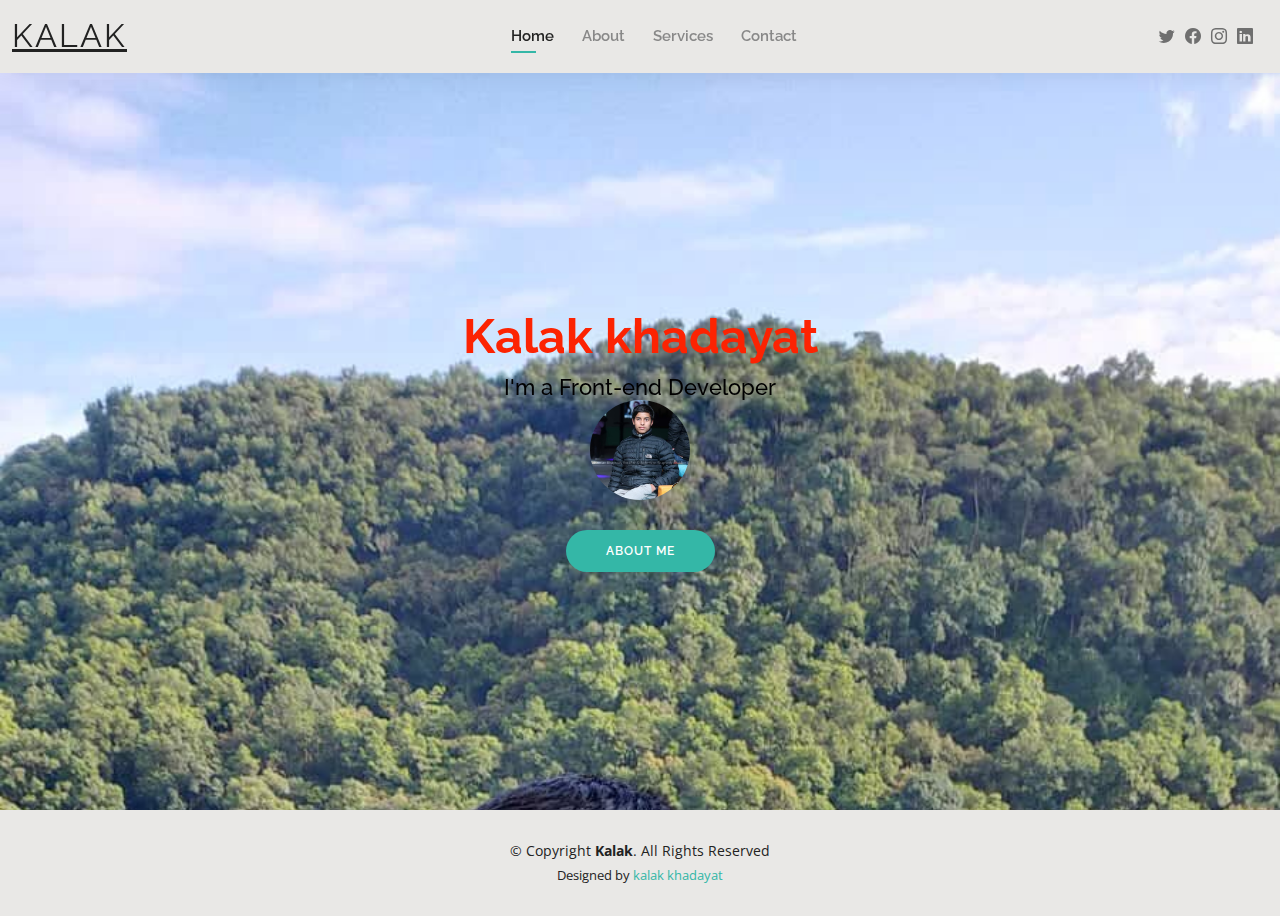
<file: index.html>
<!DOCTYPE html>
<html lang="en">

<head>
    <meta charset="utf-8">
    <meta content="width=device-width, initial-scale=1.0" name="viewport">

    <title>MyWebsite</title>
    <meta content="" name="description">
    <meta content="" name="keywords">

    <!-- Favicons -->
    <link href="assets/img/favicon.png" rel="icon">
    <link href="assets/img/apple-touch-icon.png" rel="apple-touch-icon">

    <!-- Google Fonts -->
    <link href="https://fonts.googleapis.com/css?family=Open+Sans:300,300i,400,400i,600,600i,700,700i|Raleway:300,300i,400,400i,500,500i,600,600i,700,700i|Poppins:300,300i,400,400i,500,500i,600,600i,700,700i" rel="stylesheet">

    <!-- Vendor CSS Files -->
    <link href="assets/vendor/aos/aos.css" rel="stylesheet">
    <link href="assets/vendor/bootstrap/css/bootstrap.min.css" rel="stylesheet">
    <link href="assets/vendor/bootstrap-icons/bootstrap-icons.css" rel="stylesheet">
    <link href="assets/vendor/boxicons/css/boxicons.min.css" rel="stylesheet">
    <link href="assets/vendor/glightbox/css/glightbox.min.css" rel="stylesheet">
    <link href="assets/vendor/swiper/swiper-bundle.min.css" rel="stylesheet">

    <!-- Template Main CSS File -->
    <link href="assets/css/style.css" rel="stylesheet">

    <!-- =======================================================
  * Template Name: Kelly - v4.8.1
  * Template URL: https://bootstrapmade.com/kelly-free-bootstrap-cv-resume-html-template/
  * Author: BootstrapMade.com
  * License: https://bootstrapmade.com/license/
  ======================================================== -->
</head>

<body>

    <!-- ======= Header ======= -->
    <header id="header" class="fixed-top">
        <div class="container-fluid d-flex justify-content-between align-items-center">

            <h1 class="logo me-auto me-lg-0"><a href="index.html"><u>Kalak</u></a></h1>
            <!-- Uncomment below if you prefer to use an image logo -->
            <!-- <a href="index.html" class="logo"><img src="assets/img/logo.png" alt="" class="img-fluid"></a>-->

            <nav id="navbar" class="navbar order-last order-lg-0">
                <ul>
                    <li><a class="active" href="index.html">Home</a></li>
                    <li><a href="about.html">About</a></li>
                    <li><a href="services.html">Services</a></li>
                    <li><a href="contact.html">Contact</a></li>
                </ul>
                <i class="bi bi-list mobile-nav-toggle"></i>
            </nav>
            <!-- .navbar -->

            <div class="header-social-links">
                <a href="#" class="twitter"><i class="bi bi-twitter"></i></a>
                <a href="#" class="facebook"><i class="bi bi-facebook"></i></a>
                <a href="#" class="instagram"><i class="bi bi-instagram"></i></a>
                <a href="#" class="linkedin"><i class="bi bi-linkedin"></i></i></a>
            </div>

        </div>

    </header>
    <!-- End Header -->

    <!-- ======= Hero Section ======= -->
    <section id="hero" class="d-flex align-items-center">
        <div class="container d-flex flex-column align-items-center" data-aos="zoom-in" data-aos-delay="100">
            <h1><span style="color:rgb(252, 35, 2);">Kalak khadayat</span></h1>
            <h2><span style="color:rgb(1, 0, 1);">I'm a Front-end Developer</span></h2>
            <img src="assets/img/about.jpg" width="100" height="100" alt="">
            <a href="about.html" class="btn-about">About Me</a>
        </div>
    </section>
    <!-- End Hero -->

    <!-- ======= Footer ======= -->
    <footer id="footer">
        <div class="container">
            <div class="copyright">
                &copy; Copyright <strong><span>Kalak</span></strong>. All Rights Reserved
            </div>
            <div class="credits">
                Designed by <a href="#">kalak khadayat</a>
            </div>
        </div>
    </footer>
    <!-- End  Footer -->

    <div id="preloader"></div>
    <a href="#" class="back-to-top d-flex align-items-center justify-content-center"><i class="bi bi-arrow-up-short"></i></a>

    <!-- Vendor JS Files -->
    <script src="assets/vendor/purecounter/purecounter_vanilla.js"></script>
    <script src="assets/vendor/aos/aos.js"></script>
    <script src="assets/vendor/bootstrap/js/bootstrap.bundle.min.js"></script>
    <script src="assets/vendor/glightbox/js/glightbox.min.js"></script>
    <script src="assets/vendor/isotope-layout/isotope.pkgd.min.js"></script>
    <script src="assets/vendor/swiper/swiper-bundle.min.js"></script>
    <script src="assets/vendor/waypoints/noframework.waypoints.js"></script>
    <script src="assets/vendor/php-email-form/validate.js"></script>

    <!-- Template Main JS File -->
    <script src="assets/js/main.js"></script>

</body>

</html>
</file>
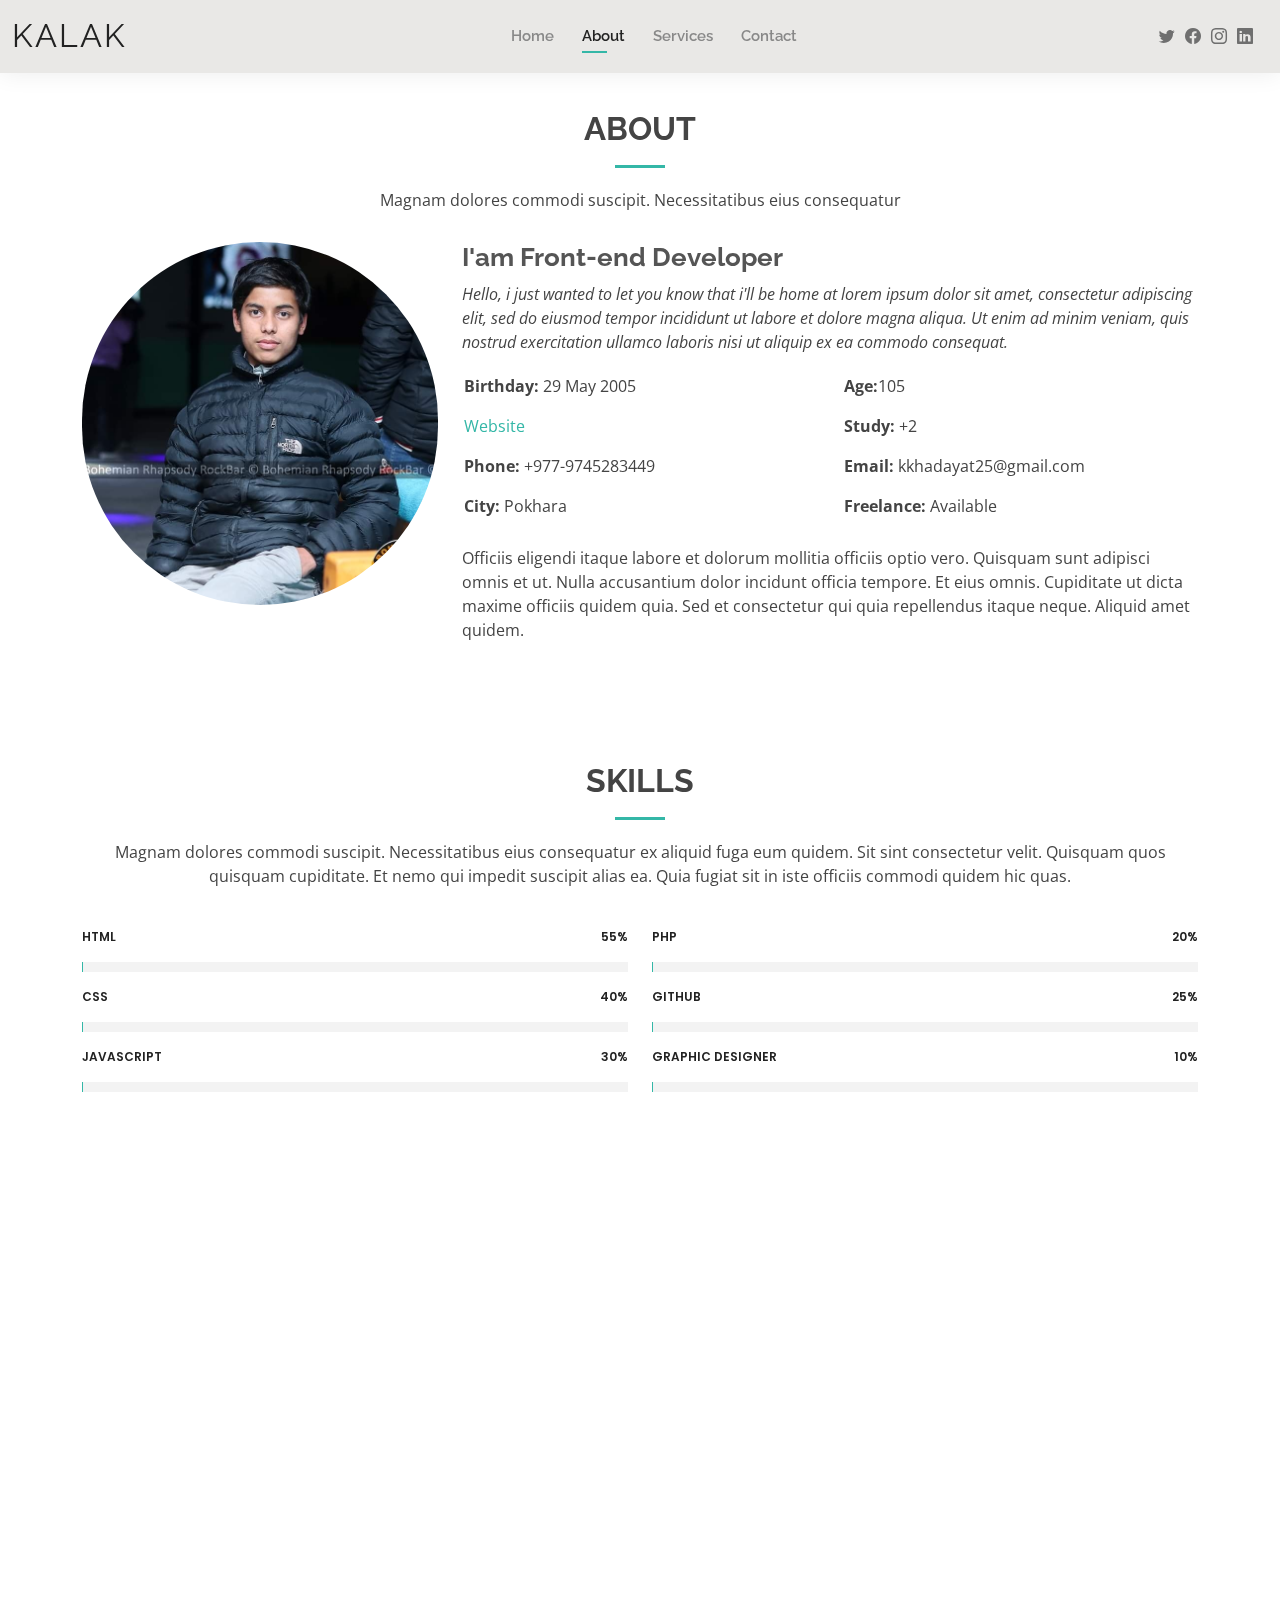
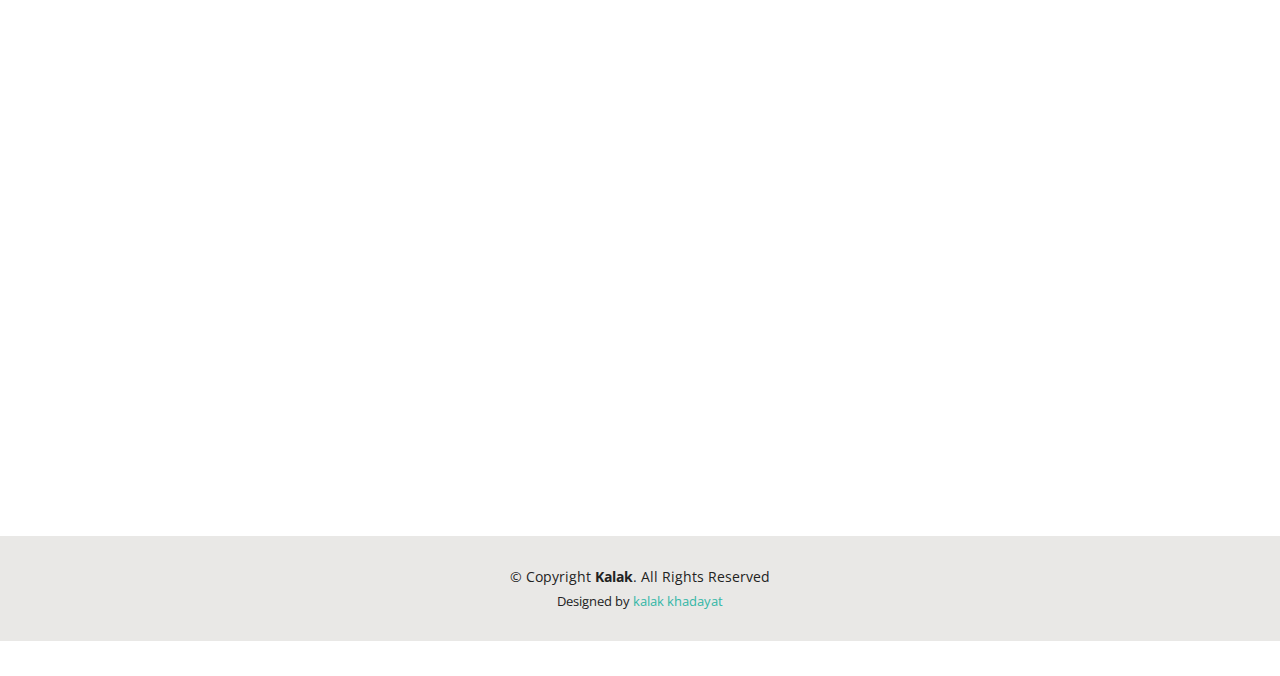
<file: about.html>
<!DOCTYPE html>
<html lang="en">

<head>
    <meta charset="utf-8">
    <meta content="width=device-width, initial-scale=1.0" name="viewport">

    <title>Mywebite</title>
    <meta content="" name="description">
    <meta content="" name="keywords">

    <!-- Favicons -->
    <link href="assets/img/favicon.png" rel="icon">
    <link href="assets/img/apple-touch-icon.png" rel="apple-touch-icon">

    <!-- Google Fonts -->
    <link href="https://fonts.googleapis.com/css?family=Open+Sans:300,300i,400,400i,600,600i,700,700i|Raleway:300,300i,400,400i,500,500i,600,600i,700,700i|Poppins:300,300i,400,400i,500,500i,600,600i,700,700i" rel="stylesheet">

    <!-- Vendor CSS Files -->
    <link href="assets/vendor/aos/aos.css" rel="stylesheet">
    <link href="assets/vendor/bootstrap/css/bootstrap.min.css" rel="stylesheet">
    <link href="assets/vendor/bootstrap-icons/bootstrap-icons.css" rel="stylesheet">
    <link href="assets/vendor/boxicons/css/boxicons.min.css" rel="stylesheet">
    <link href="assets/vendor/glightbox/css/glightbox.min.css" rel="stylesheet">
    <link href="assets/vendor/swiper/swiper-bundle.min.css" rel="stylesheet">

    <!-- Template Main CSS File -->
    <link href="assets/css/style.css" rel="stylesheet">

    <!-- =======================================================
  * Template Name: Kelly - v4.8.1
  * Template URL: https://bootstrapmade.com/kelly-free-bootstrap-cv-resume-html-template/
  * Author: BootstrapMade.com
  * License: https://bootstrapmade.com/license/
  ======================================================== -->
</head>

<body>

    <!-- ======= Header ======= -->
    <header id="header" class="fixed-top">
        <div class="container-fluid d-flex justify-content-between align-items-center">

            <h1 class="logo me-auto me-lg-0"><a href="index.html">Kalak</a></h1>
            <!-- Uncomment below if you prefer to use an image logo -->
            <!-- <a href="index.html" class="logo"><img src="assets/img/logo.png" alt="" class="img-fluid"></a>-->

            <nav id="navbar" class="navbar order-last order-lg-0">
                <ul>
                    <li><a href="index.html">Home</a></li>
                    <li><a class="active" href="about.html">About</a></li>
                    <li><a href="services.html">Services</a></li>
                    <li><a href="contact.html">Contact</a></li>
                </ul>
                <i class="bi bi-list mobile-nav-toggle"></i>
            </nav>
            <!-- .navbar -->

            <div class="header-social-links">
                <a href="#" class="twitter"><i class="bi bi-twitter"></i></a>
                <a href="#" class="facebook"><i class="bi bi-facebook"></i></a>
                <a href="#" class="instagram"><i class="bi bi-instagram"></i></a>
                <a href="#" class="linkedin"><i class="bi bi-linkedin"></i></i></a>
            </div>

        </div>

    </header>
    <!-- End Header -->

    <main id="main">

        <!-- ======= About Section ======= -->
        <section id="about" class="about">
            <div class="container" data-aos="fade-up">

                <div class="section-title">
                    <h2>About</h2>
                    <p>Magnam dolores commodi suscipit. Necessitatibus eius consequatur</p>
                </div>

                <div class="row">
                    <div class="col-lg-4">
                        <img src="assets/img/about.jpg" class="img-fluid" alt="">
                    </div>
                    <div class="col-lg-8 pt-4 pt-lg-0 content">
                        <h3>I'am Front-end Developer</h3>
                        <p class="fst-italic">

                            Hello, i just wanted to let you know that i'll be home at lorem ipsum dolor sit amet, consectetur adipiscing elit, sed do eiusmod tempor incididunt ut labore et dolore magna aliqua. Ut enim ad minim veniam, quis nostrud exercitation ullamco laboris nisi
                            ut aliquip ex ea commodo consequat.
                        </p>
                        <div class="row">
                            <div class="col-lg-6">
                                <ul>
                                    <li><i class="bi bi-rounded-right"></i> <strong>Birthday:</strong> 29 May 2005</li>
                                    <li><i class="bi bi-rounded-right"></i>
                                        <a href="https://dammarkhadayat.com.np/">Website</a></li>
                                    <li><i class="bi bi-rounded-right"></i> <strong>Phone:</strong> +977-9745283449</li>
                                    <li><i class="bi bi-rounded-right"></i> <strong>City:</strong> Pokhara</li>
                                </ul>
                            </div>
                            <div class="col-lg-6">
                                <ul>
                                    <li><i class="bi bi-rounded-right"></i> <strong>Age:</strong>105</li>
                                    <li><i class="bi bi-rounded-right"></i> <strong>Study:</strong> +2</li>
                                    <li><i class="bi bi-rounded-right"></i> <strong>Email:</strong> kkhadayat25@gmail.com</li>
                                    <li><i class="bi bi-rounded-right"></i> <strong>Freelance:</strong> Available</li>
                                </ul>
                            </div>
                        </div>
                        <p>
                            Officiis eligendi itaque labore et dolorum mollitia officiis optio vero. Quisquam sunt adipisci omnis et ut. Nulla accusantium dolor incidunt officia tempore. Et eius omnis. Cupiditate ut dicta maxime officiis quidem quia. Sed et consectetur qui quia
                            repellendus itaque neque. Aliquid amet quidem.
                        </p>
                    </div>
                </div>

            </div>
        </section>
        <!-- End About Section -->

        <!-- ======= Skills Section ======= -->
        <section id="skills" class="skills">
            <div class="container" data-aos="fade-up">

                <div class="section-title">
                    <h2>Skills</h2>
                    <p>Magnam dolores commodi suscipit. Necessitatibus eius consequatur ex aliquid fuga eum quidem. Sit sint consectetur velit. Quisquam quos quisquam cupiditate. Et nemo qui impedit suscipit alias ea. Quia fugiat sit in iste officiis commodi
                        quidem hic quas.</p>
                </div>

                <div class="row skills-content">

                    <div class="col-lg-6">

                        <div class="progress">
                            <span class="skill">HTML <i class="val">55%</i></span>
                            <div class="progress-bar-wrap">
                                <div class="progress-bar" role="progressbar" aria-valuenow="55" aria-valuemin="0" aria-valuemax="100"></div>
                            </div>
                        </div>

                        <div class="progress">
                            <span class="skill">CSS <i class="val">40%</i></span>
                            <div class="progress-bar-wrap">
                                <div class="progress-bar" role="progressbar" aria-valuenow="40" aria-valuemin="0" aria-valuemax="100"></div>
                            </div>
                        </div>

                        <div class="progress">
                            <span class="skill">JavaScript <i class="val">30%</i></span>
                            <div class="progress-bar-wrap">
                                <div class="progress-bar" role="progressbar" aria-valuenow="30" aria-valuemin="0" aria-valuemax="100"></div>
                            </div>
                        </div>

                    </div>

                    <div class="col-lg-6">

                        <div class="progress">
                            <span class="skill">PHP <i class="val">20%</i></span>
                            <div class="progress-bar-wrap">
                                <div class="progress-bar" role="progressbar" aria-valuenow="20" aria-valuemin="0" aria-valuemax="100"></div>
                            </div>
                        </div>

                        <div class="progress">
                            <span class="skill">Github <i class="val">25%</i></span>
                            <div class="progress-bar-wrap">
                                <div class="progress-bar" role="progressbar" aria-valuenow="25" aria-valuemin="0" aria-valuemax="100"></div>
                            </div>
                        </div>

                        <div class="progress">
                            <span class="skill">Graphic Designer<i class="val">10%</i></span>
                            <div class="progress-bar-wrap">
                                <div class="progress-bar" role="progressbar" aria-valuenow="10" aria-valuemin="0" aria-valuemax="100"></div>
                            </div>
                        </div>

                    </div>

                </div>

            </div>
        </section>
        <!-- End Skills Section -->

        <!-- ======= Facts Section ======= -->
        <section id="facts" class="facts">
            <div class="container" data-aos="fade-up">

                <div class="section-title">
                    <h2>Facts</h2>
                    <p>Magnam dolores commodi suscipit. Necessitatibus eius consequatur ex aliquid fuga eum quidem. Sit sint consectetur velit. Quisquam quos quisquam cupiditate. Et nemo qui impedit suscipit alias ea. Quia fugiat sit in iste officiis commodi
                        quidem hic quas.</p>
                </div>

                <div class="row counters">

                    <div class="col-lg-3 col-6 text-center">
                        <span data-purecounter-start="0" data-purecounter-end="12" data-purecounter-duration="1" class="purecounter"></span>
                        <p>Clients</p>
                    </div>

                    <div class="col-lg-3 col-6 text-center">
                        <span data-purecounter-start="0" data-purecounter-end="51" data-purecounter-duration="1" class="purecounter"></span>
                        <p>Projects</p>
                    </div>

                    <div class="col-lg-3 col-6 text-center">
                        <span data-purecounter-start="0" data-purecounter-end="143" data-purecounter-duration="1" class="purecounter"></span>
                        <p>Hours Of Support</p>
                    </div>

                    <div class="col-lg-3 col-6 text-center">
                        <span data-purecounter-start="0" data-purecounter-end="15" data-purecounter-duration="1" class="purecounter"></span>
                        <p>Hard Workers</p>
                    </div>

                </div>

            </div>
        </section>
        <!-- End Facts Section -->

        <!-- ======= Testimonials Section ======= -->
        <section id="testimonials" class="testimonials">
            <div class="container" data-aos="fade-up">

                <div class="section-title">
                    <h2>Testimonials</h2>
                    <p>Magnam dolores commodi suscipit. Necessitatibus eius consequatur ex aliquid fuga eum quidem. Sit sint consectetur velit. Quisquam quos quisquam cupiditate. Et nemo qui impedit suscipit alias ea. Quia fugiat sit in iste officiis commodi
                        quidem hic quas.</p>
                </div>

                <div class="testimonials-slider swiper" data-aos="fade-up" data-aos-delay="100">
                    <div class="swiper-wrapper">

                        <div class="swiper-slide">
                            <div class="testimonial-item">
                                <img src="assets/img/about.jpg" class="testimonial-img" alt="">
                                <h3>Kalak khadayat</h3>
                                <h4>Front-end Developer</h4>
                                <p>
                                    <i class="bx bxs-quote-alt-left quote-icon-left"></i> Proin iaculis purus consequat sem cure digni ssim donec porttitora entum suscipit rhoncus. Accusantium quam, ultricies eget id, aliquam eget nibh et. Maecen aliquam,
                                    risus at semper.
                                    <i class="bx bxs-quote-alt-right quote-icon-right"></i>
                                </p>
                            </div>
                        </div>
                        <!-- End testimonial item -->

                        <div class="swiper-slide">
                            <div class="testimonial-item">
                                <img src="assets/img/testimonials/2.jpg" class="testimonial-img" alt="">
                                <h3>John Doe</h3>
                                <h4>Designer</h4>
                                <p>
                                    <i class="bx bxs-quote-alt-left quote-icon-left"></i> Export tempor illum tamen malis malis eram quae irure esse labore quem cillum quid cillum eram malis quorum velit fore eram velit sunt aliqua noster fugiat irure
                                    amet legam anim culpa.
                                    <i class="bx bxs-quote-alt-right quote-icon-right"></i>
                                </p>
                            </div>
                        </div>
                        <!-- End testimonial item -->

                        <div class="swiper-slide">
                            <div class="testimonial-item">
                                <img src="assets/img/testimonials/1.jpg" class="testimonial-img" alt="">
                                <h3>Jena Karlis</h3>
                                <h4>Store Owner</h4>
                                <p>
                                    <i class="bx bxs-quote-alt-left quote-icon-left"></i> Enim nisi quem export duis labore cillum quae magna enim sint quorum nulla quem veniam duis minim tempor labore quem eram duis noster aute amet eram fore quis sint
                                    minim.
                                    <i class="bx bxs-quote-alt-right quote-icon-right"></i>
                                </p>
                            </div>
                        </div>
                    </div>
                    <div class="swiper-pagination"></div>
                </div>
            </div>
        </section>
        <!-- End Testimonials Section -->

    </main>
    <!-- End #main -->

    <!-- ======= Footer ======= -->
    <footer id="footer">
        <div class="container">
            <div class="copyright">
                &copy; Copyright <strong><span>Kalak</span></strong>. All Rights Reserved
            </div>
            <div class="credits">
                <!-- All the links in the footer should remain intact. -->
                <!-- You can delete the links only if you purchased the pro version. -->
                <!-- Licensing information: https://bootstrapmade.com/license/ -->
                <!-- Purchase the pro version with working PHP/AJAX contact form: https://bootstrapmade.com/kelly-free-bootstrap-cv-resume-html-template/ -->
                Designed by <a href="#">kalak khadayat</a>
            </div>
        </div>
    </footer>
    <!-- End  Footer -->

    <div id="preloader"></div>
    <a href="#" class="back-to-top d-flex align-items-center justify-content-center"><i class="bi bi-arrow-up-short"></i></a>

    <!-- Vendor JS Files -->
    <script src="assets/vendor/purecounter/purecounter_vanilla.js"></script>
    <script src="assets/vendor/aos/aos.js"></script>
    <script src="assets/vendor/bootstrap/js/bootstrap.bundle.min.js"></script>
    <script src="assets/vendor/glightbox/js/glightbox.min.js"></script>
    <script src="assets/vendor/isotope-layout/isotope.pkgd.min.js"></script>
    <script src="assets/vendor/swiper/swiper-bundle.min.js"></script>
    <script src="assets/vendor/waypoints/noframework.waypoints.js"></script>
    <script src="assets/vendor/php-email-form/validate.js"></script>

    <!-- Template Main JS File -->
    <script src="assets/js/main.js"></script>

</body>

</html>
</file>
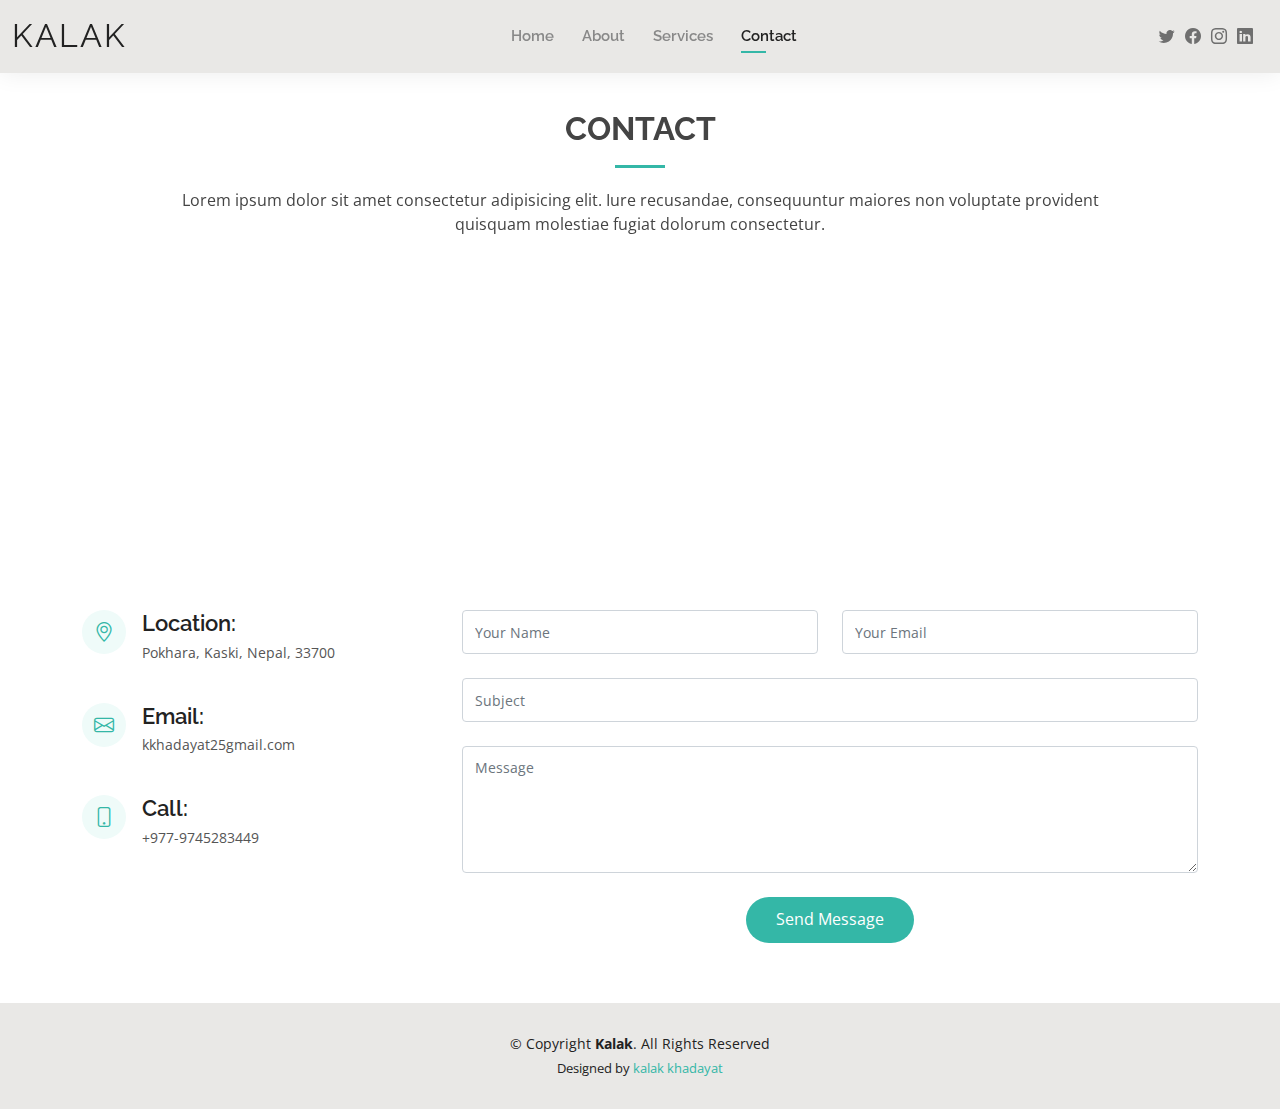
<file: contact.html>
<!DOCTYPE html>
<html lang="en">

<head>
    <meta charset="utf-8">
    <meta content="width=device-width, initial-scale=1.0" name="viewport">

    <title>Mywebsite</title>
    <meta content="" name="description">
    <meta content="" name="keywords">

    <!-- Favicons -->
    <link href="assets/img/favicon.png" rel="icon">
    <link href="assets/img/apple-touch-icon.png" rel="apple-touch-icon">

    <!-- Google Fonts -->
    <link href="https://fonts.googleapis.com/css?family=Open+Sans:300,300i,400,400i,600,600i,700,700i|Raleway:300,300i,400,400i,500,500i,600,600i,700,700i|Poppins:300,300i,400,400i,500,500i,600,600i,700,700i" rel="stylesheet">

    <!-- Vendor CSS Files -->
    <link href="assets/vendor/aos/aos.css" rel="stylesheet">
    <link href="assets/vendor/bootstrap/css/bootstrap.min.css" rel="stylesheet">
    <link href="assets/vendor/bootstrap-icons/bootstrap-icons.css" rel="stylesheet">
    <link href="assets/vendor/boxicons/css/boxicons.min.css" rel="stylesheet">
    <link href="assets/vendor/glightbox/css/glightbox.min.css" rel="stylesheet">
    <link href="assets/vendor/swiper/swiper-bundle.min.css" rel="stylesheet">

    <!-- Template Main CSS File -->
    <link href="assets/css/style.css" rel="stylesheet">

    <!-- =======================================================
  * Template Name: Kelly - v4.8.1
  * Template URL: https://bootstrapmade.com/kelly-free-bootstrap-cv-resume-html-template/
  * Author: BootstrapMade.com
  * License: https://bootstrapmade.com/license/
  ======================================================== -->
</head>

<body>

    <!-- ======= Header ======= -->
    <header id="header" class="fixed-top">
        <div class="container-fluid d-flex justify-content-between align-items-center">

            <h1 class="logo me-auto me-lg-0"><a href="index.html">kalak</a></h1>
            <!-- Uncomment below if you prefer to use an image logo -->
            <!-- <a href="index.html" class="logo"><img src="assets/img/logo.png" alt="" class="img-fluid"></a>-->

            <nav id="navbar" class="navbar order-last order-lg-0">
                <ul>
                    <li><a href="index.html">Home</a></li>
                    <li><a href="about.html">About</a></li>
                    <li><a href="services.html">Services</a></li>
                    <li><a class="active" href="contact.html">Contact</a></li>
                </ul>
                <i class="bi bi-list mobile-nav-toggle"></i>
            </nav>
            <!-- .navbar -->

            <div class="header-social-links">
                <a href="#" class="twitter"><i class="bi bi-twitter"></i></a>
                <a href="#" class="facebook"><i class="bi bi-facebook"></i></a>
                <a href="#" class="instagram"><i class="bi bi-instagram"></i></a>
                <a href="#" class="linkedin"><i class="bi bi-linkedin"></i></i></a>
            </div>

        </div>

    </header>
    <!-- End Header -->

    <main id="main">

        <!-- ======= Contact Section ======= -->
        <section id="contact" class="contact">
            <div class="container" data-aos="fade-up">

                <div class="section-title">
                    <h2>Contact</h2>
                    <p>Lorem ipsum dolor sit amet consectetur adipisicing elit. Iure recusandae, consequuntur maiores non voluptate provident <br> quisquam molestiae fugiat dolorum consectetur.</p>
                </div>

                <div>
                    <iframe src="https://www.google.com/maps/embed?pb=!1m18!1m12!1m3!1d112488.40702087656!2d83.88657794970028!3d28.229704559090877!2m3!1f0!2f0!3f0!3m2!1i1024!2i768!4f13.1!3m3!1m2!1s0x3995937bbf0376ff%3A0xf6cf823b25802164!2z4KSq4KWL4KSW4KSw4KS-!5e0!3m2!1sne!2snp!4v1661399751053!5m2!1sne!2snp"
                        width="100%" height="290px" style="border:0;" allowfullscreen="" loading="lazy" referrerpolicy="no-referrer-when-downgrade"></iframe>
                </div>

                <div class="row mt-5">

                    <div class="col-lg-4">
                        <div class="info">
                            <div class="address">
                                <i class="bi bi-geo-alt"></i>
                                <h4>Location:</h4>
                                <p>Pokhara, Kaski, Nepal, 33700</p>
                            </div>

                            <div class="email">
                                <i class="bi bi-envelope"></i>
                                <h4>Email:</h4>
                                <p>kkhadayat25gmail.com</p>
                            </div>

                            <div class="phone">
                                <i class="bi bi-phone"></i>
                                <h4>Call:</h4>
                                <p>+977-9745283449</p>
                            </div>

                        </div>

                    </div>

                    <div class="col-lg-8 mt-5 mt-lg-0">

                        <form action="forms/contact.php" method="post" role="form" class="php-email-form">
                            <div class="row">
                                <div class="col-md-6 form-group">
                                    <input type="text" name="name" class="form-control" id="name" placeholder="Your Name" required>
                                </div>
                                <div class="col-md-6 form-group mt-3 mt-md-0">
                                    <input type="email" class="form-control" name="email" id="email" placeholder="Your Email" required>
                                </div>
                            </div>
                            <div class="form-group mt-3">
                                <input type="text" class="form-control" name="subject" id="subject" placeholder="Subject" required>
                            </div>
                            <div class="form-group mt-3">
                                <textarea class="form-control" name="message" rows="5" placeholder="Message" required></textarea>
                            </div>
                            <div class="my-3">
                                <div class="loading">Loading</div>
                                <div class="error-message"></div>
                                <div class="sent-message">Your message has been sent. Thank you!</div>
                            </div>
                            <div class="text-center"><button type="submit">Send Message</button></div>
                        </form>

                    </div>

                </div>

            </div>
        </section>
        <!-- End Contact Section -->

    </main>
    <!-- End #main -->

    <!-- ======= Footer ======= -->
    <footer id="footer">
        <div class="container">
            <div class="copyright">
                &copy; Copyright <strong><span>Kalak</span></strong>. All Rights Reserved
            </div>
            <div class="credits">
                Designed by <a href="#">kalak khadayat</a>
            </div>
        </div>
    </footer>
    <!-- End  Footer -->

    <div id="preloader"></div>
    <a href="#" class="back-to-top d-flex align-items-center justify-content-center"><i class="bi bi-arrow-up-short"></i></a>

    <!-- Vendor JS Files -->
    <script src="assets/vendor/purecounter/purecounter_vanilla.js"></script>
    <script src="assets/vendor/aos/aos.js"></script>
    <script src="assets/vendor/bootstrap/js/bootstrap.bundle.min.js"></script>
    <script src="assets/vendor/glightbox/js/glightbox.min.js"></script>
    <script src="assets/vendor/isotope-layout/isotope.pkgd.min.js"></script>
    <script src="assets/vendor/swiper/swiper-bundle.min.js"></script>
    <script src="assets/vendor/waypoints/noframework.waypoints.js"></script>
    <script src="assets/vendor/php-email-form/validate.js"></script>

    <!-- Template Main JS File -->
    <script src="assets/js/main.js"></script>

</body>

</html>
</file>
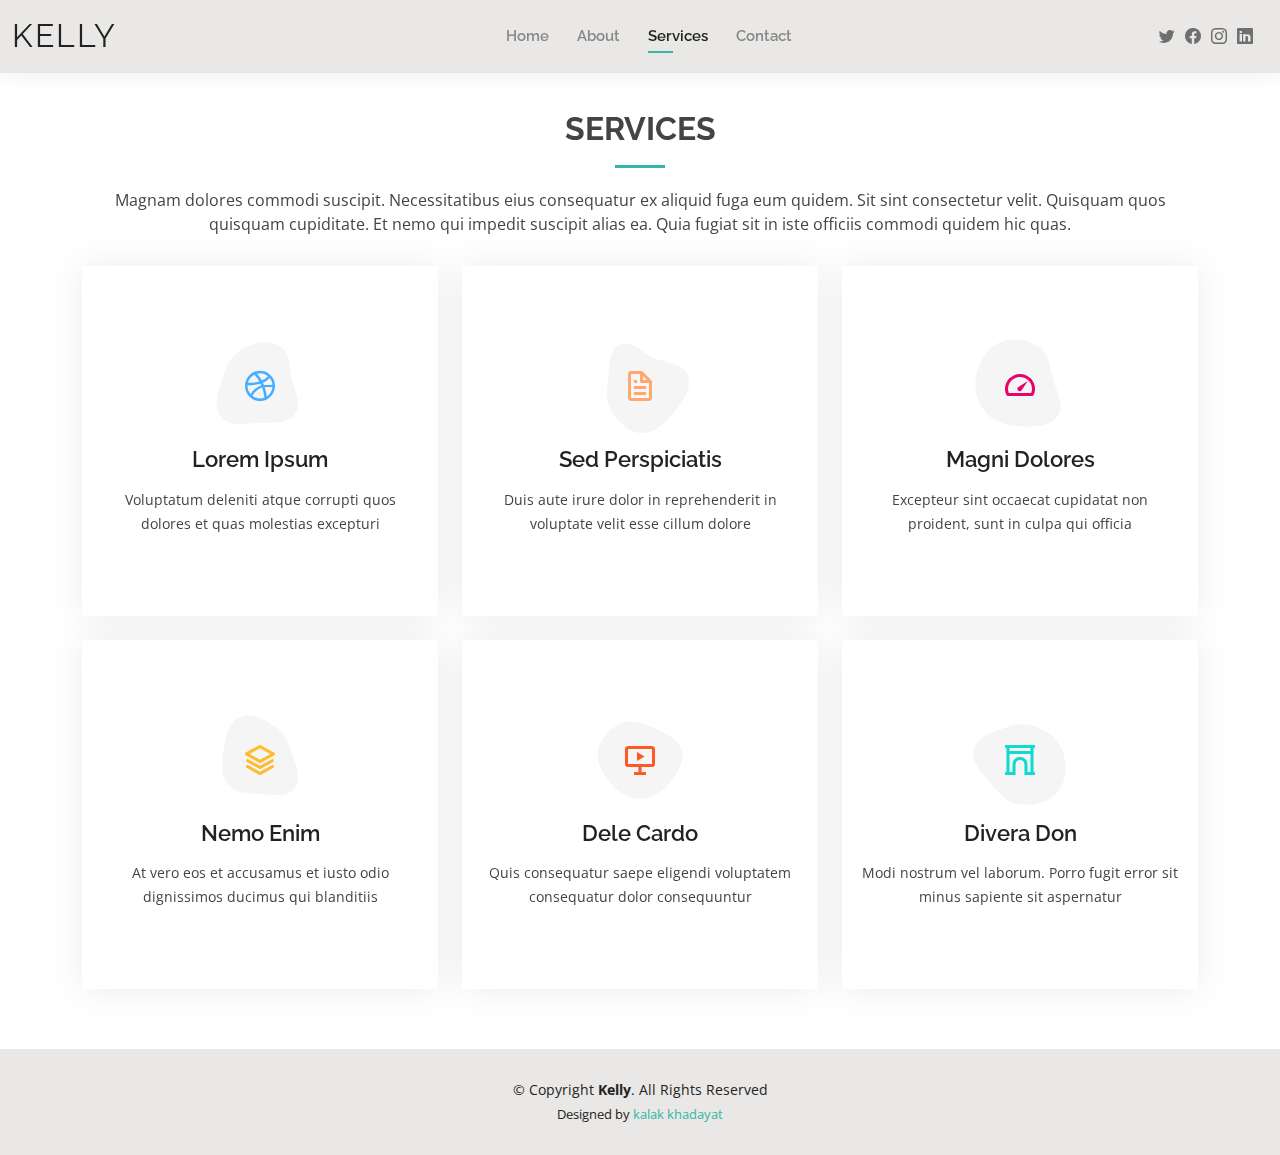
<file: services.html>
<!DOCTYPE html>
<html lang="en">

<head>
    <meta charset="utf-8">
    <meta content="width=device-width, initial-scale=1.0" name="viewport">

    <title>Services - Kelly Bootstrap Template</title>
    <meta content="" name="description">
    <meta content="" name="keywords">

    <!-- Favicons -->
    <link href="assets/img/favicon.png" rel="icon">
    <link href="assets/img/apple-touch-icon.png" rel="apple-touch-icon">

    <!-- Google Fonts -->
    <link href="https://fonts.googleapis.com/css?family=Open+Sans:300,300i,400,400i,600,600i,700,700i|Raleway:300,300i,400,400i,500,500i,600,600i,700,700i|Poppins:300,300i,400,400i,500,500i,600,600i,700,700i" rel="stylesheet">

    <!-- Vendor CSS Files -->
    <link href="assets/vendor/aos/aos.css" rel="stylesheet">
    <link href="assets/vendor/bootstrap/css/bootstrap.min.css" rel="stylesheet">
    <link href="assets/vendor/bootstrap-icons/bootstrap-icons.css" rel="stylesheet">
    <link href="assets/vendor/boxicons/css/boxicons.min.css" rel="stylesheet">
    <link href="assets/vendor/glightbox/css/glightbox.min.css" rel="stylesheet">
    <link href="assets/vendor/swiper/swiper-bundle.min.css" rel="stylesheet">

    <!-- Template Main CSS File -->
    <link href="assets/css/style.css" rel="stylesheet">

    <!-- =======================================================
  * Template Name: Kelly - v4.8.1
  * Template URL: https://bootstrapmade.com/kelly-free-bootstrap-cv-resume-html-template/
  * Author: BootstrapMade.com
  * License: https://bootstrapmade.com/license/
  ======================================================== -->
</head>

<body>

    <!-- ======= Header ======= -->
    <header id="header" class="fixed-top">
        <div class="container-fluid d-flex justify-content-between align-items-center">

            <h1 class="logo me-auto me-lg-0"><a href="index.html">Kelly</a></h1>
            <!-- Uncomment below if you prefer to use an image logo -->
            <!-- <a href="index.html" class="logo"><img src="assets/img/logo.png" alt="" class="img-fluid"></a>-->

            <nav id="navbar" class="navbar order-last order-lg-0">
                <ul>
                    <li><a href="index.html">Home</a></li>
                    <li><a href="about.html">About</a></li>
                    <li><a class="active" href="services.html">Services</a></li>
                    <li><a href="contact.html">Contact</a></li>
                </ul>
                <i class="bi bi-list mobile-nav-toggle"></i>
            </nav>
            <!-- .navbar -->

            <div class="header-social-links">
                <a href="#" class="twitter"><i class="bi bi-twitter"></i></a>
                <a href="#" class="facebook"><i class="bi bi-facebook"></i></a>
                <a href="#" class="instagram"><i class="bi bi-instagram"></i></a>
                <a href="#" class="linkedin"><i class="bi bi-linkedin"></i></i></a>
            </div>

        </div>

    </header>
    <!-- End Header -->

    <main id="main">

        <!-- ======= Services Section ======= -->
        <section id="services" class="services">
            <div class="container" data-aos="fade-up">

                <div class="section-title">
                    <h2>Services</h2>
                    <p>Magnam dolores commodi suscipit. Necessitatibus eius consequatur ex aliquid fuga eum quidem. Sit sint consectetur velit. Quisquam quos quisquam cupiditate. Et nemo qui impedit suscipit alias ea. Quia fugiat sit in iste officiis commodi
                        quidem hic quas.</p>
                </div>

                <div class="row">
                    <div class="col-lg-4 col-md-6 d-flex align-items-stretch" data-aos="zoom-in" data-aos-delay="100">
                        <div class="icon-box iconbox-blue">
                            <div class="icon">
                                <svg width="100" height="100" viewBox="0 0 600 600" xmlns="http://www.w3.org/2000/svg">
                  <path stroke="none" stroke-width="0" fill="#f5f5f5" d="M300,521.0016835830174C376.1290562159157,517.8887921683347,466.0731472004068,529.7835943286574,510.70327084640275,468.03025145048787C554.3714126377745,407.6079735673963,508.03601936045806,328.9844924480964,491.2728898941984,256.3432110539036C474.5976632858925,184.082847569629,479.9380746630129,96.60480741107993,416.23090153303,58.64404602377083C348.86323505073057,18.502131276798302,261.93793281208167,40.57373210992963,193.5410806939664,78.93577620505333C130.42746243093433,114.334589627462,98.30271207620316,179.96522072025542,76.75703585869454,249.04625023123273C51.97151888228291,328.5150500222984,13.704378332031375,421.85034740162234,66.52175969318436,486.19268352777647C119.04800174914682,550.1803526380478,217.28368757567262,524.383925680826,300,521.0016835830174"></path>
                </svg>
                                <i class="bx bxl-dribbble"></i>
                            </div>
                            <h4><a href="">Lorem Ipsum</a></h4>
                            <p>Voluptatum deleniti atque corrupti quos dolores et quas molestias excepturi</p>
                        </div>
                    </div>

                    <div class="col-lg-4 col-md-6 d-flex align-items-stretch mt-4 mt-md-0" data-aos="zoom-in" data-aos-delay="200">
                        <div class="icon-box iconbox-orange ">
                            <div class="icon">
                                <svg width="100" height="100" viewBox="0 0 600 600" xmlns="http://www.w3.org/2000/svg">
                  <path stroke="none" stroke-width="0" fill="#f5f5f5" d="M300,582.0697525312426C382.5290701553225,586.8405444964366,449.9789794690241,525.3245884688669,502.5850820975895,461.55621195738473C556.606425686781,396.0723002908107,615.8543463187945,314.28637112970534,586.6730223649479,234.56875336149918C558.9533121215079,158.8439757836574,454.9685369536778,164.00468322053177,381.49747125262974,130.76875717737553C312.15926192815925,99.40240125094834,248.97055460311594,18.661163978235184,179.8680185752513,50.54337015887873C110.5421016452524,82.52863877960104,119.82277516462835,180.83849132639028,109.12597500060166,256.43424936330496C100.08760227029461,320.3096726198365,92.17705696193138,384.0621239912766,124.79988738764834,439.7174275375508C164.83382741302287,508.01625554203684,220.96474134820875,577.5009287672846,300,582.0697525312426"></path>
                </svg>
                                <i class="bx bx-file"></i>
                            </div>
                            <h4><a href="">Sed Perspiciatis</a></h4>
                            <p>Duis aute irure dolor in reprehenderit in voluptate velit esse cillum dolore</p>
                        </div>
                    </div>

                    <div class="col-lg-4 col-md-6 d-flex align-items-stretch mt-4 mt-lg-0" data-aos="zoom-in" data-aos-delay="300">
                        <div class="icon-box iconbox-pink">
                            <div class="icon">
                                <svg width="100" height="100" viewBox="0 0 600 600" xmlns="http://www.w3.org/2000/svg">
                  <path stroke="none" stroke-width="0" fill="#f5f5f5" d="M300,541.5067337569781C382.14930387511276,545.0595476570109,479.8736841581634,548.3450877840088,526.4010558755058,480.5488172755941C571.5218469581645,414.80211281144784,517.5187510058486,332.0715597781072,496.52539010469104,255.14436215662573C477.37192572678356,184.95920475031193,473.57363656557914,105.61284051026155,413.0603344069578,65.22779650032875C343.27470386102294,18.654635553484475,251.2091493199835,5.337323636656869,175.0934190732945,40.62881213300186C97.87086631185822,76.43348514350839,51.98124368387456,156.15599469081315,36.44837278890362,239.84606092416172C21.716077023791087,319.22268207091537,43.775223500013084,401.1760424656574,96.891909868211,461.97329694683043C147.22146801428983,519.5804099606455,223.5754009179313,538.201503339737,300,541.5067337569781"></path>
                </svg>
                                <i class="bx bx-tachometer"></i>
                            </div>
                            <h4><a href="">Magni Dolores</a></h4>
                            <p>Excepteur sint occaecat cupidatat non proident, sunt in culpa qui officia</p>
                        </div>
                    </div>

                    <div class="col-lg-4 col-md-6 d-flex align-items-stretch mt-4" data-aos="zoom-in" data-aos-delay="100">
                        <div class="icon-box iconbox-yellow">
                            <div class="icon">
                                <svg width="100" height="100" viewBox="0 0 600 600" xmlns="http://www.w3.org/2000/svg">
                  <path stroke="none" stroke-width="0" fill="#f5f5f5" d="M300,503.46388370962813C374.79870501325706,506.71871716319447,464.8034551963731,527.1746412648533,510.4981551193396,467.86667711651364C555.9287308511215,408.9015244558933,512.6030010748507,327.5744911775523,490.211057578863,256.5855673507754C471.097692560561,195.9906835881958,447.69079081568157,138.11976852964426,395.19560036434837,102.3242989838813C329.3053358748298,57.3949838291264,248.02791733380457,8.279543830951368,175.87071277845988,42.242879143198664C103.41431057327972,76.34704239035025,93.79494320519305,170.9812938413882,81.28167332365135,250.07896920659033C70.17666984294237,320.27484674793965,64.84698225790005,396.69656628748305,111.28512138212992,450.4950937839243C156.20124167950087,502.5303643271138,231.32542653798444,500.4755392045468,300,503.46388370962813"></path>
                </svg>
                                <i class="bx bx-layer"></i>
                            </div>
                            <h4><a href="">Nemo Enim</a></h4>
                            <p>At vero eos et accusamus et iusto odio dignissimos ducimus qui blanditiis</p>
                        </div>
                    </div>

                    <div class="col-lg-4 col-md-6 d-flex align-items-stretch mt-4" data-aos="zoom-in" data-aos-delay="200">
                        <div class="icon-box iconbox-red">
                            <div class="icon">
                                <svg width="100" height="100" viewBox="0 0 600 600" xmlns="http://www.w3.org/2000/svg">
                  <path stroke="none" stroke-width="0" fill="#f5f5f5" d="M300,532.3542879108572C369.38199826031484,532.3153073249985,429.10787420159085,491.63046689027357,474.5244479745417,439.17860296908856C522.8885846962883,383.3225815378663,569.1668002868075,314.3205725914397,550.7432151929288,242.7694973846089C532.6665558377875,172.5657663291529,456.2379748765914,142.6223662098291,390.3689995646985,112.34683881706744C326.66090330228417,83.06452184765237,258.84405631176094,53.51806209861945,193.32584062364296,78.48882559362697C121.61183558270385,105.82097193414197,62.805066853699245,167.19869350419734,48.57481801355237,242.6138429142374C34.843463184063346,315.3850353017275,76.69343916112496,383.4422959591041,125.22947124332185,439.3748458443577C170.7312796277747,491.8107796887764,230.57421082200815,532.3932930995766,300,532.3542879108572"></path>
                </svg>
                                <i class="bx bx-slideshow"></i>
                            </div>
                            <h4><a href="">Dele Cardo</a></h4>
                            <p>Quis consequatur saepe eligendi voluptatem consequatur dolor consequuntur</p>
                        </div>
                    </div>

                    <div class="col-lg-4 col-md-6 d-flex align-items-stretch mt-4" data-aos="zoom-in" data-aos-delay="300">
                        <div class="icon-box iconbox-teal">
                            <div class="icon">
                                <svg width="100" height="100" viewBox="0 0 600 600" xmlns="http://www.w3.org/2000/svg">
                  <path stroke="none" stroke-width="0" fill="#f5f5f5" d="M300,566.797414625762C385.7384707136149,576.1784315230908,478.7894351017131,552.8928747891023,531.9192734346935,484.94944893311C584.6109503024035,417.5663521118492,582.489472248146,322.67544863468447,553.9536738515405,242.03673114598146C529.1557734026468,171.96086150256528,465.24506316201064,127.66468636344209,395.9583748389544,100.7403814666027C334.2173773831606,76.7482773500951,269.4350130405921,84.62216499799875,207.1952322260088,107.2889140133804C132.92018162631612,134.33871894543012,41.79353780512637,160.00259165414826,22.644507872594943,236.69541883565114C3.319112789854554,314.0945973066697,72.72355303640163,379.243833228382,124.04198916343866,440.3218312028393C172.9286146004772,498.5055451809895,224.45579914871206,558.5317968840102,300,566.797414625762"></path>
                </svg>
                                <i class="bx bx-arch"></i>
                            </div>
                            <h4><a href="">Divera Don</a></h4>
                            <p>Modi nostrum vel laborum. Porro fugit error sit minus sapiente sit aspernatur</p>
                        </div>
                    </div>

                </div>

            </div>
        </section>
        <!-- End Services Section -->

    </main>
    <!-- End #main -->

    <!-- ======= Footer ======= -->
    <footer id="footer">
        <div class="container">
            <div class="copyright">
                &copy; Copyright <strong><span>Kelly</span></strong>. All Rights Reserved
            </div>
            <div class="credits">
                <!-- All the links in the footer should remain intact. -->
                <!-- You can delete the links only if you purchased the pro version. -->
                <!-- Licensing information: https://bootstrapmade.com/license/ -->
                <!-- Purchase the pro version with working PHP/AJAX contact form: https://bootstrapmade.com/kelly-free-bootstrap-cv-resume-html-template/ -->
                Designed by <a href="#">kalak khadayat</a>
            </div>
        </div>
    </footer>
    <!-- End  Footer -->

    <div id="preloader"></div>
    <a href="#" class="back-to-top d-flex align-items-center justify-content-center"><i class="bi bi-arrow-up-short"></i></a>

    <!-- Vendor JS Files -->
    <script src="assets/vendor/purecounter/purecounter_vanilla.js"></script>
    <script src="assets/vendor/aos/aos.js"></script>
    <script src="assets/vendor/bootstrap/js/bootstrap.bundle.min.js"></script>
    <script src="assets/vendor/glightbox/js/glightbox.min.js"></script>
    <script src="assets/vendor/isotope-layout/isotope.pkgd.min.js"></script>
    <script src="assets/vendor/swiper/swiper-bundle.min.js"></script>
    <script src="assets/vendor/waypoints/noframework.waypoints.js"></script>
    <script src="assets/vendor/php-email-form/validate.js"></script>

    <!-- Template Main JS File -->
    <script src="assets/js/main.js"></script>

</body>

</html>
</file>
<file: assets/css/style.css>
/**
* Template Name: Kelly - v4.8.1
* Template URL: https://bootstrapmade.com/kelly-free-bootstrap-cv-resume-html-template/
* Author: BootstrapMade.com
* License: https://bootstrapmade.com/license/
*/


/*--------------------------------------------------------------
# General
--------------------------------------------------------------*/

body {
    font-family: "Open Sans", sans-serif;
    color: #444444;
}

a {
    color: #34b7a7;
    text-decoration: none;
}

a:hover {
    color: #51cdbe;
    text-decoration: none;
}

h1,
h2,
h3,
h4,
h5,
h6 {
    font-family: "Raleway", sans-serif;
}

#main {
    margin-top: 50px;
}

@media (max-width: 992px) {
    #main {
        margin-top: 30px;
    }
}


/*--------------------------------------------------------------
# Preloader
--------------------------------------------------------------*/

#preloader {
    position: fixed;
    top: 0;
    left: 0;
    right: 0;
    bottom: 0;
    z-index: 9999;
    overflow: hidden;
    background: #fff;
}

#preloader:before {
    content: "";
    position: fixed;
    top: calc(50% - 30px);
    left: calc(50% - 30px);
    border: 6px solid #34b7a7;
    border-top-color: #dcf5f2;
    border-radius: 50%;
    width: 60px;
    height: 60px;
    -webkit-animation: animate-preloader 1s linear infinite;
    animation: animate-preloader 1s linear infinite;
}

@-webkit-keyframes animate-preloader {
    0% {
        transform: rotate(0deg);
    }
    100% {
        transform: rotate(360deg);
    }
}

@keyframes animate-preloader {
    0% {
        transform: rotate(0deg);
    }
    100% {
        transform: rotate(360deg);
    }
}


/*--------------------------------------------------------------
# Back to top button
--------------------------------------------------------------*/

.back-to-top {
    position: fixed;
    visibility: hidden;
    opacity: 0;
    right: 15px;
    bottom: 15px;
    z-index: 996;
    background: #34b7a7;
    width: 40px;
    height: 40px;
    border-radius: 50px;
    transition: all 0.4s;
}

.back-to-top i {
    font-size: 24px;
    color: #fff;
    line-height: 0;
}

.back-to-top:hover {
    background: #49cbbb;
    color: #fff;
}

.back-to-top.active {
    visibility: visible;
    opacity: 1;
}


/*--------------------------------------------------------------
# Header
--------------------------------------------------------------*/

#header {
    background: #e9e8e6;
    box-shadow: 0px 0px 25px 0 rgba(0, 0, 0, 0.08);
    z-index: 997;
    padding: 15px 0;
}

#header .logo {
    font-size: 32px;
    margin: 0;
    padding: 0;
    line-height: 1;
    font-weight: 400;
    letter-spacing: 2px;
    text-transform: uppercase;
}

#header .logo a {
    color: #222222;
}

#header .logo img {
    max-height: 40px;
}

@media (max-width: 992px) {
    #header .logo {
        font-size: 28px;
    }
}


/*--------------------------------------------------------------
# Header Social Links
--------------------------------------------------------------*/

.header-social-links {
    padding-right: 15px;
}

.header-social-links a {
    color: #6f6f6f;
    padding-left: 6px;
    display: inline-block;
    line-height: 0px;
    transition: 0.3s;
    font-size: 16px;
}

.header-social-links a:hover {
    color: #34b7a7;
}


/*--------------------------------------------------------------
# Navigation Menu
--------------------------------------------------------------*/


/**
* Desktop Navigation 
*/

.navbar {
    padding: 0;
}

.navbar ul {
    margin: 0;
    padding: 0;
    display: flex;
    list-style: none;
    align-items: center;
}

.navbar li {
    position: relative;
    padding: 10px 0 10px 28px;
}

.navbar a,
.navbar a:focus {
    display: flex;
    align-items: center;
    justify-content: space-between;
    font-family: "Raleway", sans-serif;
    font-size: 15px;
    font-weight: 600;
    color: #888888;
    white-space: nowrap;
    transition: 0.3s;
    position: relative;
}

.navbar a i,
.navbar a:focus i {
    font-size: 12px;
    line-height: 0;
    margin-left: 5px;
}

.navbar>ul>li>a:before {
    content: "";
    position: absolute;
    width: 0;
    height: 2px;
    bottom: -5px;
    left: 0;
    background-color: #34b7a7;
    visibility: hidden;
    width: 0px;
    transition: all 0.3s ease-in-out 0s;
}

.navbar a:hover:before,
.navbar li:hover>a:before,
.navbar .active:before {
    visibility: visible;
    width: 25px;
}

.navbar a:hover,
.navbar .active,
.navbar .active:focus,
.navbar li:hover>a {
    color: #222222;
}

.navbar .dropdown ul {
    display: block;
    position: absolute;
    left: 14px;
    top: calc(100% + 30px);
    margin: 0;
    padding: 10px 0;
    z-index: 99;
    opacity: 0;
    visibility: hidden;
    background: #fff;
    box-shadow: 0px 0px 30px rgba(127, 137, 161, 0.25);
    transition: 0.3s;
    border-radius: 4px;
}

.navbar .dropdown ul li {
    min-width: 200px;
    padding: 0;
}

.navbar .dropdown ul a {
    padding: 10px 20px;
    font-size: 15px;
    text-transform: none;
    font-weight: 600;
}

.navbar .dropdown ul a i {
    font-size: 12px;
}

.navbar .dropdown ul a:hover,
.navbar .dropdown ul .active:hover,
.navbar .dropdown ul li:hover>a {
    color: #34b7a7;
}

.navbar .dropdown:hover>ul {
    opacity: 1;
    top: 100%;
    visibility: visible;
}

.navbar .dropdown .dropdown ul {
    top: 0;
    left: calc(100% - 30px);
    visibility: hidden;
}

.navbar .dropdown .dropdown:hover>ul {
    opacity: 1;
    top: 0;
    left: 100%;
    visibility: visible;
}

@media (max-width: 1366px) {
    .navbar .dropdown .dropdown ul {
        left: -90%;
    }
    .navbar .dropdown .dropdown:hover>ul {
        left: -100%;
    }
}


/**
* Mobile Navigation 
*/

.mobile-nav-toggle {
    color: #222222;
    font-size: 28px;
    cursor: pointer;
    display: none;
    line-height: 0;
    transition: 0.5s;
}

.mobile-nav-toggle.bi-x {
    color: #fff;
}

@media (max-width: 991px) {
    .mobile-nav-toggle {
        display: block;
    }
    .navbar ul {
        display: none;
    }
}

.navbar-mobile {
    position: fixed;
    overflow: hidden;
    top: 0;
    right: 0;
    left: 0;
    bottom: 0;
    background: rgba(9, 9, 9, 0.9);
    transition: 0.3s;
    z-index: 999;
}

.navbar-mobile .mobile-nav-toggle {
    position: absolute;
    top: 15px;
    right: 15px;
}

.navbar-mobile ul {
    display: block;
    position: absolute;
    top: 55px;
    right: 15px;
    bottom: 15px;
    left: 15px;
    padding: 10px 0;
    border-radius: 10px;
    background-color: #fff;
    overflow-y: auto;
    transition: 0.3s;
}

.navbar-mobile a,
.navbar-mobile a:focus {
    font-size: 15px;
    padding-right: 15px;
    color: #222222;
}

.navbar-mobile a:hover,
.navbar-mobile .active,
.navbar-mobile li:hover>a {
    color: #34b7a7;
}

.navbar-mobile .getstarted,
.navbar-mobile .getstarted:focus {
    margin: 15px;
}

.navbar-mobile .dropdown ul {
    position: static;
    display: none;
    margin: 10px 20px;
    padding: 10px 0;
    z-index: 99;
    opacity: 1;
    visibility: visible;
    background: #fff;
    box-shadow: 0px 0px 30px rgba(127, 137, 161, 0.25);
}

.navbar-mobile .dropdown ul li {
    min-width: 200px;
}

.navbar-mobile .dropdown ul a {
    padding: 10px 20px;
}

.navbar-mobile .dropdown ul a i {
    font-size: 12px;
}

.navbar-mobile .dropdown ul a:hover,
.navbar-mobile .dropdown ul .active:hover,
.navbar-mobile .dropdown ul li:hover>a {
    color: #34b7a7;
}

.navbar-mobile .dropdown>.dropdown-active {
    display: block;
}


/*--------------------------------------------------------------
# Hero Section
--------------------------------------------------------------*/

#hero {
    width: 100%;
    height: 90vh;
    background: url("../img/portfolio/portfolio-3.jpg") top right;
    background-size: cover;
    color: rgb(255, 252, 247);
}

#hero .container {
    padding-top: 70px;
    position: relative;
}

@media (max-width: 992px) {
    #hero .container {
        padding-top: 58px;
    }
}

.container img {
    border-radius: 50rem;
}

#hero h1 {
    margin: 0;
    font-size: 48px;
    font-weight: 700;
    line-height: 56px;
    color: #222222;
}

#hero h2 {
    color: #6f6f6f;
    margin: 10px 0 0 0;
    font-size: 22px;
}

#hero .btn-about {
    font-family: "Raleway", sans-serif;
    text-transform: uppercase;
    font-weight: 600;
    font-size: 12px;
    letter-spacing: 1px;
    display: inline-block;
    padding: 12px 40px;
    border-radius: 50px;
    transition: 0.5s;
    margin-top: 30px;
    color: #fff;
    background: #34b7a7;
}

#hero .btn-about:hover {
    background: #3dc8b7;
}

@media (min-width: 1024px) {
    #hero {
        background-attachment: fixed;
    }
}

@media (max-width: 992px) {
    #hero:before {
        content: "";
        background: rgba(255, 255, 255, 0.8);
        position: absolute;
        bottom: 0;
        top: 0;
        left: 0;
        right: 0;
    }
    #hero h1 {
        font-size: 28px;
        line-height: 36px;
    }
    #hero h2 {
        font-size: 18px;
        line-height: 24px;
    }
}


/*--------------------------------------------------------------
# Sections General
--------------------------------------------------------------*/

section {
    padding: 60px 0;
}

.section-bg {
    background-color: #e7f8f6;
}

.section-title {
    text-align: center;
    padding-bottom: 30px;
}

.section-title h2 {
    font-size: 32px;
    font-weight: bold;
    text-transform: uppercase;
    margin-bottom: 20px;
    padding-bottom: 20px;
    position: relative;
}

.section-title h2::after {
    content: "";
    position: absolute;
    display: block;
    width: 50px;
    height: 3px;
    background: #34b7a7;
    bottom: 0;
    left: calc(50% - 25px);
}

.section-title p {
    margin-bottom: 0;
}


/*--------------------------------------------------------------
# Cta
--------------------------------------------------------------*/

.cta {
    background: linear-gradient(rgba(0, 0, 0, 0.6), rgba(0, 0, 0, 0.6)), url("../img/bg-1.jpg") fixed center center;
    background-size: cover;
    padding: 80px 0;
}

.cta h3 {
    color: #fff;
    font-size: 28px;
    font-weight: 700;
}

.cta p {
    color: #fff;
}

.cta .cta-btn {
    font-family: "Raleway", sans-serif;
    text-transform: uppercase;
    font-weight: 500;
    font-size: 16px;
    letter-spacing: 1px;
    display: inline-block;
    padding: 8px 20px;
    border-radius: 2px;
    transition: 0.5s;
    margin: 10px;
    border: 2px solid #fff;
    color: #fff;
}

.cta .cta-btn:hover {
    background: #34b7a7;
    border: 2px solid #34b7a7;
}

@media (max-width: 1024px) {
    .cta {
        background-attachment: scroll;
    }
}

@media (min-width: 769px) {
    .cta .cta-btn-container {
        display: flex;
        align-items: center;
        justify-content: flex-end;
    }
}


/*--------------------------------------------------------------
# About
--------------------------------------------------------------*/

.about .content h3 {
    font-weight: 700;
    font-size: 26px;
    color: #555555;
}

.about .content ul {
    list-style: none;
    padding: 0;
}

.about .content ul li {
    padding-bottom: 10px;
}

.about .content ul i {
    font-size: 20px;
    padding-right: 2px;
    color: #34b7a7;
}

.about .content p:last-child {
    margin-bottom: 0;
}


/*--------------------------------------------------------------
# Skills
--------------------------------------------------------------*/

.skills .progress {
    height: 60px;
    display: block;
    background: none;
    border-radius: 0;
}

.skills .progress .skill {
    padding: 10px 0;
    margin: 0 0 6px 0;
    text-transform: uppercase;
    display: block;
    font-weight: 600;
    font-family: "Poppins", sans-serif;
    color: #222222;
}

.skills .progress .skill .val {
    float: right;
    font-style: normal;
}

.skills .progress-bar-wrap {
    background: #f3f3f3;
}

.skills .progress-bar {
    width: 1px;
    height: 10px;
    transition: 0.9s;
    background-color: #34b7a7;
}


/*--------------------------------------------------------------
# Facts
--------------------------------------------------------------*/

.facts .counters span {
    font-size: 48px;
    display: block;
    color: #34b7a7;
}

.facts .counters p {
    padding: 0;
    margin: 0 0 20px 0;
    font-family: "Raleway", sans-serif;
    font-size: 14px;
}


/*--------------------------------------------------------------
# Testimonials
--------------------------------------------------------------*/

.testimonials .section-header {
    margin-bottom: 40px;
}

.testimonials .testimonials-carousel,
.testimonials .testimonials-slider {
    overflow: hidden;
}

.testimonials .testimonial-item {
    text-align: center;
}

.testimonials .testimonial-item .testimonial-img {
    width: 120px;
    border-radius: 50%;
    border: 4px solid #fff;
    margin: 0 auto;
}

.testimonials .testimonial-item h3 {
    font-size: 20px;
    font-weight: bold;
    margin: 10px 0 5px 0;
    color: #111;
}

.testimonials .testimonial-item h4 {
    font-size: 14px;
    color: #999;
    margin: 0 0 15px 0;
}

.testimonials .testimonial-item .quote-icon-left,
.testimonials .testimonial-item .quote-icon-right {
    color: #c8efea;
    font-size: 26px;
}

.testimonials .testimonial-item .quote-icon-left {
    display: inline-block;
    left: -5px;
    position: relative;
}

.testimonials .testimonial-item .quote-icon-right {
    display: inline-block;
    right: -5px;
    position: relative;
    top: 10px;
}

.testimonials .testimonial-item p {
    font-style: italic;
    margin: 0 auto 15px auto;
}

@media (min-width: 992px) {
    .testimonials .testimonial-item p {
        width: 80%;
    }
}

.testimonials .swiper-pagination {
    margin-top: 20px;
    position: relative;
}

.testimonials .swiper-pagination .swiper-pagination-bullet {
    width: 12px;
    height: 12px;
    background-color: #fff;
    opacity: 1;
    border: 1px solid #34b7a7;
}

.testimonials .swiper-pagination .swiper-pagination-bullet-active {
    background-color: #34b7a7;
}


/*--------------------------------------------------------------
# Resume
--------------------------------------------------------------*/

.resume .resume-title {
    font-size: 26px;
    font-weight: 400;
    margin-top: 20px;
    margin-bottom: 20px;
    color: #222222;
}

.resume .resume-item {
    padding: 0 0 20px 20px;
    margin-top: -2px;
    border-left: 2px solid #34b7a7;
    position: relative;
}

.resume .resume-item h4 {
    line-height: 18px;
    font-size: 18px;
    font-weight: 600;
    font-family: "Poppins", sans-serif;
    color: #1d685f;
    margin-bottom: 10px;
}

.resume .resume-item h5 {
    font-size: 16px;
    background: #effbf9;
    padding: 5px 15px;
    display: inline-block;
    font-weight: 600;
    margin-bottom: 10px;
    color: #34b7a7;
}

.resume .resume-item ul {
    padding-left: 20px;
}

.resume .resume-item ul li {
    padding-bottom: 10px;
}

.resume .resume-item:last-child {
    padding-bottom: 0;
}

.resume .resume-item::before {
    content: "";
    position: absolute;
    width: 16px;
    height: 16px;
    border-radius: 50px;
    left: -9px;
    top: 0;
    background: #fff;
    border: 2px solid #34b7a7;
}


/*--------------------------------------------------------------
# Services
--------------------------------------------------------------*/

.services .icon-box {
    text-align: center;
    padding: 70px 20px 80px 20px;
    transition: all ease-in-out 0.3s;
    background: #fff;
    box-shadow: 0px 0 35px 0 rgba(0, 0, 0, 0.08);
}

.services .icon-box .icon {
    margin: 0 auto;
    width: 100px;
    height: 100px;
    display: flex;
    align-items: center;
    justify-content: center;
    transition: ease-in-out 0.3s;
    position: relative;
}

.services .icon-box .icon i {
    font-size: 36px;
    transition: 0.5s;
    position: relative;
}

.services .icon-box .icon svg {
    position: absolute;
    top: 0;
    left: 0;
}

.services .icon-box .icon svg path {
    transition: 0.5s;
    fill: #f5f5f5;
}

.services .icon-box h4 {
    font-weight: 600;
    margin: 10px 0 15px 0;
    font-size: 22px;
}

.services .icon-box h4 a {
    color: #222222;
    transition: ease-in-out 0.3s;
}

.services .icon-box p {
    line-height: 24px;
    font-size: 14px;
    margin-bottom: 0;
}

.services .iconbox-blue i {
    color: #47aeff;
}

.services .iconbox-blue:hover .icon i {
    color: #fff;
}

.services .iconbox-blue:hover .icon path {
    fill: #47aeff;
}

.services .iconbox-orange i {
    color: #ffa76e;
}

.services .iconbox-orange:hover .icon i {
    color: #fff;
}

.services .iconbox-orange:hover .icon path {
    fill: #ffa76e;
}

.services .iconbox-pink i {
    color: #e80368;
}

.services .iconbox-pink:hover .icon i {
    color: #fff;
}

.services .iconbox-pink:hover .icon path {
    fill: #e80368;
}

.services .iconbox-yellow i {
    color: #ffbb2c;
}

.services .iconbox-yellow:hover .icon i {
    color: #fff;
}

.services .iconbox-yellow:hover .icon path {
    fill: #ffbb2c;
}

.services .iconbox-red i {
    color: #ff5828;
}

.services .iconbox-red:hover .icon i {
    color: #fff;
}

.services .iconbox-red:hover .icon path {
    fill: #ff5828;
}

.services .iconbox-teal i {
    color: #11dbcf;
}

.services .iconbox-teal:hover .icon i {
    color: #fff;
}

.services .iconbox-teal:hover .icon path {
    fill: #11dbcf;
}


/*--------------------------------------------------------------
# Portfolio
--------------------------------------------------------------*/

.portfolio .portfolio-item {
    margin-bottom: 30px;
}

.portfolio #portfolio-flters {
    padding: 0;
    margin: 0 auto 20px auto;
    list-style: none;
    text-align: center;
}

.portfolio #portfolio-flters li {
    cursor: pointer;
    display: inline-block;
    padding: 8px 16px 10px 16px;
    font-size: 13px;
    font-weight: 500;
    line-height: 1;
    text-transform: uppercase;
    color: #444444;
    margin-bottom: 5px;
    transition: all 0.3s ease-in-out;
    border-radius: 50px;
}

.portfolio #portfolio-flters li:hover,
.portfolio #portfolio-flters li.filter-active {
    color: #fff;
    background: #34b7a7;
}

.portfolio #portfolio-flters li:last-child {
    margin-right: 0;
}

.portfolio .portfolio-wrap {
    transition: 0.3s;
    position: relative;
    overflow: hidden;
    z-index: 1;
    background: rgba(34, 34, 34, 0.6);
}

.portfolio .portfolio-wrap::before {
    content: "";
    background: rgba(34, 34, 34, 0.6);
    position: absolute;
    left: 0;
    right: 0;
    top: 0;
    bottom: 0;
    transition: all ease-in-out 0.3s;
    z-index: 2;
    opacity: 0;
}

.portfolio .portfolio-wrap img {
    transition: all ease-in-out 0.3s;
}

.portfolio .portfolio-wrap .portfolio-info {
    opacity: 0;
    position: absolute;
    top: 0;
    left: 0;
    right: 0;
    bottom: 0;
    z-index: 3;
    transition: all ease-in-out 0.3s;
    display: flex;
    flex-direction: column;
    justify-content: flex-end;
    align-items: flex-start;
    padding: 20px;
}

.portfolio .portfolio-wrap .portfolio-info h4 {
    font-size: 20px;
    color: #fff;
    font-weight: 600;
}

.portfolio .portfolio-wrap .portfolio-info p {
    color: rgba(255, 255, 255, 0.7);
    font-size: 14px;
    text-transform: uppercase;
    padding: 0;
    margin: 0;
    font-style: italic;
}

.portfolio .portfolio-wrap .portfolio-links {
    text-align: center;
    z-index: 4;
}

.portfolio .portfolio-wrap .portfolio-links a {
    color: #fff;
    margin: 0 5px 0 0;
    font-size: 28px;
    display: inline-block;
    transition: 0.3s;
}

.portfolio .portfolio-wrap .portfolio-links a:hover {
    color: #78d9cd;
}

.portfolio .portfolio-wrap:hover::before {
    opacity: 1;
}

.portfolio .portfolio-wrap:hover img {
    transform: scale(1.2);
}

.portfolio .portfolio-wrap:hover .portfolio-info {
    opacity: 1;
}


/*--------------------------------------------------------------
# Portfolio Details
--------------------------------------------------------------*/

.portfolio-details {
    padding-top: 0;
}

.portfolio-details .portfolio-details-slider img {
    width: 100%;
}

.portfolio-details .portfolio-details-slider .swiper-pagination {
    margin-top: 20px;
    position: relative;
}

.portfolio-details .portfolio-details-slider .swiper-pagination .swiper-pagination-bullet {
    width: 12px;
    height: 12px;
    background-color: #fff;
    opacity: 1;
    border: 1px solid #34b7a7;
}

.portfolio-details .portfolio-details-slider .swiper-pagination .swiper-pagination-bullet-active {
    background-color: #34b7a7;
}

.portfolio-details .portfolio-info {
    padding: 30px;
    box-shadow: 0px 0 30px rgba(34, 34, 34, 0.08);
}

.portfolio-details .portfolio-info h3 {
    font-size: 22px;
    font-weight: 700;
    margin-bottom: 20px;
    padding-bottom: 20px;
    border-bottom: 1px solid #eee;
}

.portfolio-details .portfolio-info ul {
    list-style: none;
    padding: 0;
    font-size: 15px;
}

.portfolio-details .portfolio-info ul li+li {
    margin-top: 10px;
}

.portfolio-details .portfolio-description {
    padding-top: 30px;
}

.portfolio-details .portfolio-description h2 {
    font-size: 26px;
    font-weight: 700;
    margin-bottom: 20px;
}

.portfolio-details .portfolio-description p {
    padding: 0;
}


/*--------------------------------------------------------------
# Contact
--------------------------------------------------------------*/

.contact .info {
    width: 100%;
    background: #fff;
}

.contact .info i {
    font-size: 20px;
    color: #34b7a7;
    float: left;
    width: 44px;
    height: 44px;
    background: #effbf9;
    display: flex;
    justify-content: center;
    align-items: center;
    border-radius: 50px;
    transition: all 0.3s ease-in-out;
}

.contact .info h4 {
    padding: 0 0 0 60px;
    font-size: 22px;
    font-weight: 600;
    margin-bottom: 5px;
    color: #222222;
}

.contact .info p {
    padding: 0 0 0 60px;
    margin-bottom: 0;
    font-size: 14px;
    color: #555555;
}

.contact .info .email,
.contact .info .phone {
    margin-top: 40px;
}

.contact .info .email:hover i,
.contact .info .address:hover i,
.contact .info .phone:hover i {
    background: #34b7a7;
    color: #fff;
}

.contact .php-email-form {
    width: 100%;
    background: #fff;
}

.contact .php-email-form .form-group {
    padding-bottom: 8px;
}

.contact .php-email-form .error-message {
    display: none;
    color: #fff;
    background: #ed3c0d;
    text-align: center;
    padding: 15px;
    font-weight: 600;
}

.contact .php-email-form .sent-message {
    display: none;
    color: #fff;
    background: #18d26e;
    text-align: center;
    padding: 15px;
    font-weight: 600;
}

.contact .php-email-form .loading {
    display: none;
    background: #fff;
    text-align: center;
    padding: 15px;
}

.contact .php-email-form .loading:before {
    content: "";
    display: inline-block;
    border-radius: 50%;
    width: 24px;
    height: 24px;
    margin: 0 10px -6px 0;
    border: 3px solid #18d26e;
    border-top-color: #eee;
    -webkit-animation: animate-loading 1s linear infinite;
    animation: animate-loading 1s linear infinite;
}

.contact .php-email-form input,
.contact .php-email-form textarea {
    border-radius: 4px;
    box-shadow: none;
    font-size: 14px;
}

.contact .php-email-form input:focus,
.contact .php-email-form textarea:focus {
    border-color: #34b7a7;
}

.contact .php-email-form input {
    height: 44px;
}

.contact .php-email-form textarea {
    padding: 10px 12px;
}

.contact .php-email-form button[type=submit] {
    background: #34b7a7;
    border: 0;
    padding: 10px 30px 12px 30px;
    color: #fff;
    transition: 0.4s;
    border-radius: 50px;
}

.contact .php-email-form button[type=submit]:hover {
    background: #3dc8b7;
}

@-webkit-keyframes animate-loading {
    0% {
        transform: rotate(0deg);
    }
    100% {
        transform: rotate(360deg);
    }
}

@keyframes animate-loading {
    0% {
        transform: rotate(0deg);
    }
    100% {
        transform: rotate(360deg);
    }
}


/*--------------------------------------------------------------
# Footer
--------------------------------------------------------------*/

#footer {
    background: #e9e8e6;
    padding: 30px 0;
    color: #222222;
    font-size: 14px;
    text-align: center;
}

#footer .credits {
    padding-top: 5px;
    font-size: 13px;
}

#footer .credits a {
    color: #34b7a7;
}
</file>
